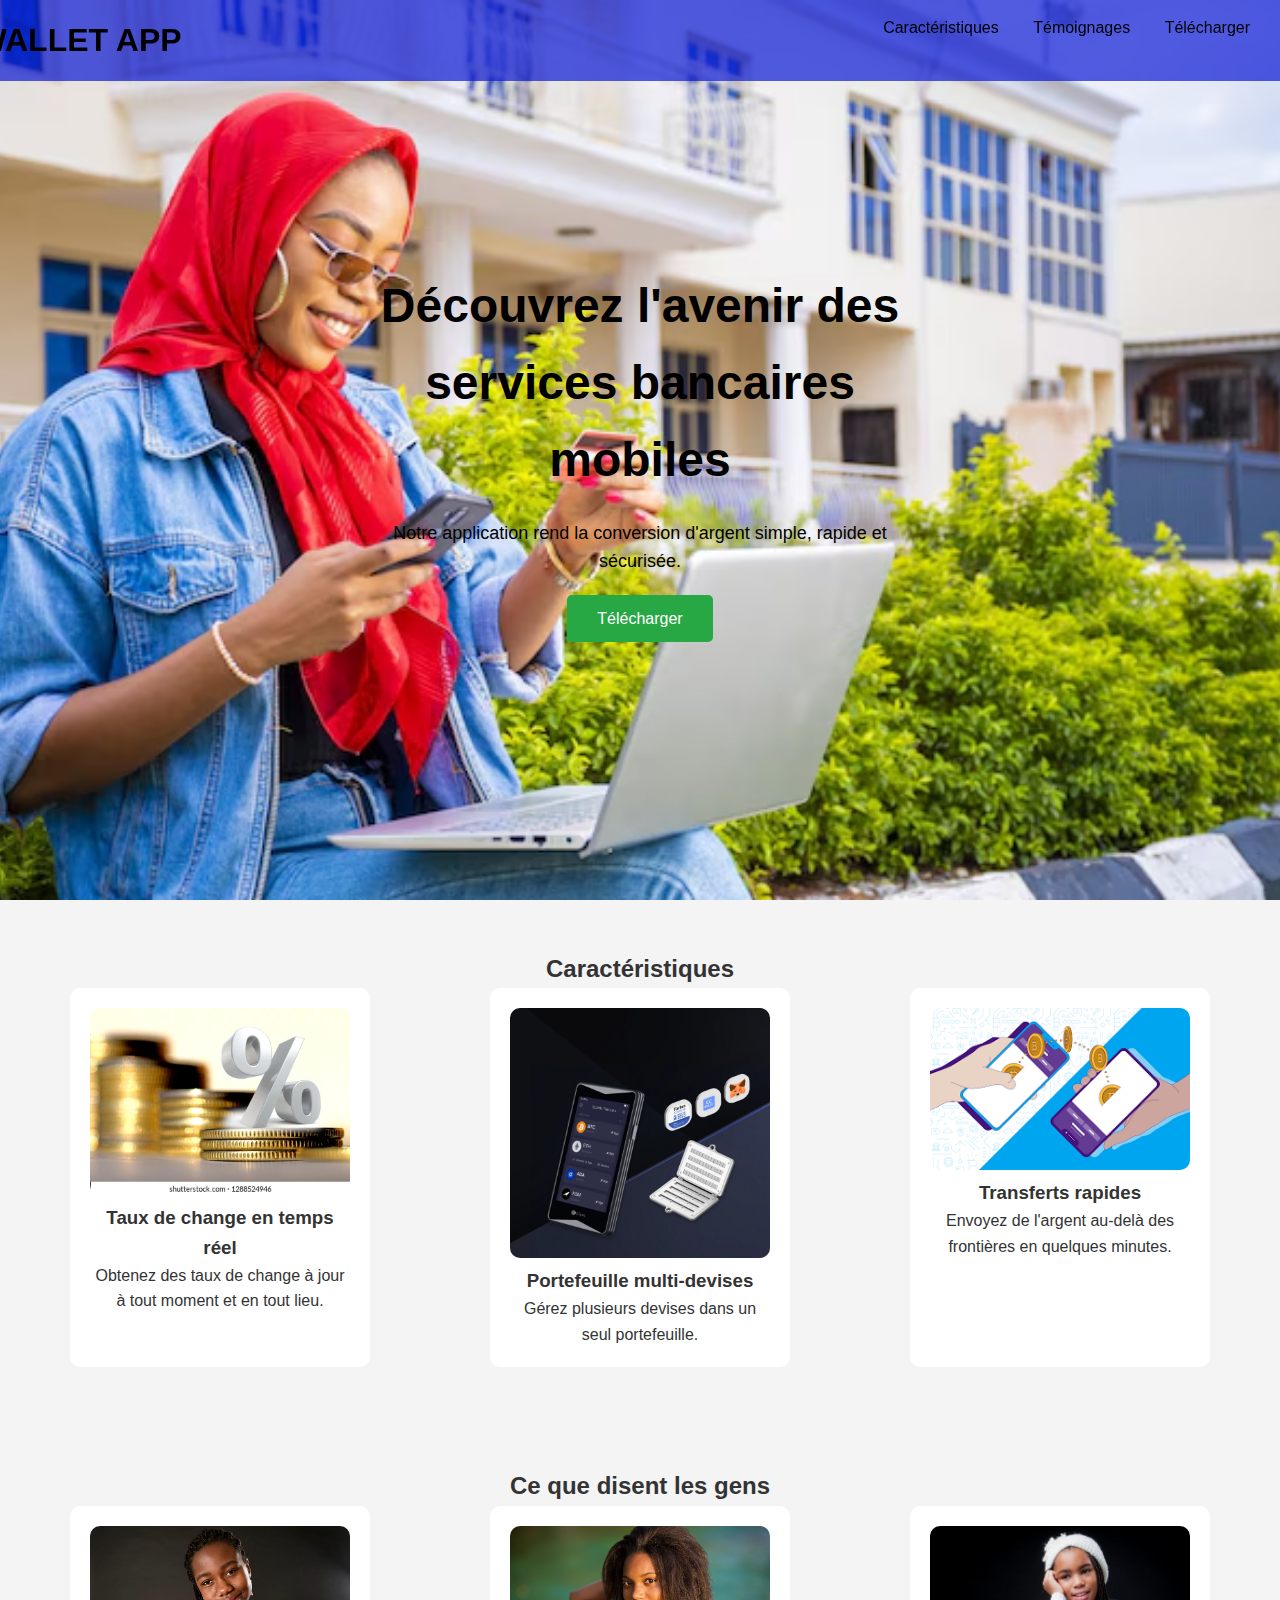
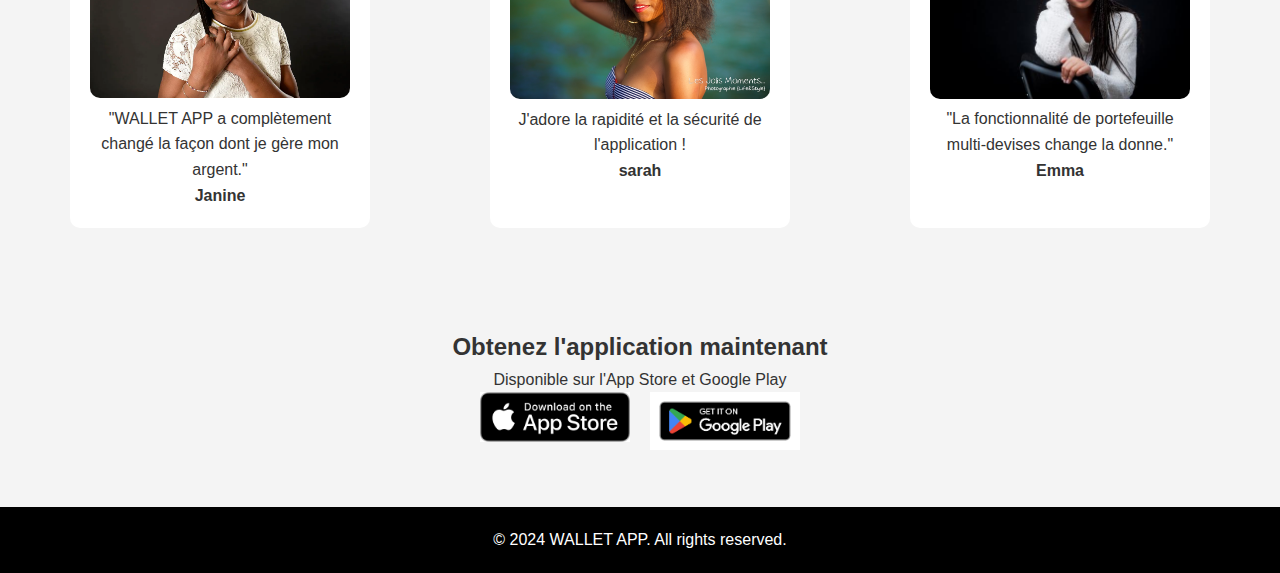
<file: index.html>
<!DOCTYPE html>
<html lang="en">
<head>
    <meta charset="UTF-8">
    <meta name="viewport" content="width=device-width, initial-scale=1.0">
    <meta http-equiv="X-UA-Compatible" content="ie=edge">
    <title>App Landing Page</title>
    <link rel="stylesheet" href="styles.css">
</head>
<body>
    <div class="landing-page">
        <header>
            <nav>
                <h1>WALLET APP</h1>
                <ul>
                    <li><a href="#features">Caractéristiques</a></li>
                    <li><a href="#testimonials">Témoignages</a></li>
                    <li><a href="#download">Télécharger  </a></li>
                </ul>
            </nav>
        </header>

        <section class="hero">
            <div class="hero-content">
                <h2>Découvrez l'avenir des services bancaires mobiles</h2>
                <p>Notre application rend la conversion d'argent simple, rapide et sécurisée.</p>
                <a href="#download" class="btn">Télécharger</a>
            </div>
        </section>

        <section id="features" class="features">
            <h2>Caractéristiques</h2>
            <div class="features-container">
                <div class="feature">
                    <img src="./img/percent-sign-on-background-money-260nw-1288524946.webp" alt="App Feature 1">
                    <h3>Taux de change en temps réel</h3>
                    <p>Obtenez des taux de change à jour à tout moment et en tout lieu.</p>
                </div>
                <div class="feature">
                    <img src="./img/240509-m-bundle.webp" alt="App Feature 2" height="250px">

                    <h3>Portefeuille multi-devises</h3>
                    <p>Gérez plusieurs devises dans un seul portefeuille.</p>
                </div>
                <div class="feature">
                    <img src="./img/images.png" alt="App Feature 3">
                    <h3>Transferts rapides</h3>
                    <p>Envoyez de l'argent au-delà des frontières en quelques minutes.</p>
                </div>
            </div>
        </section>

        <section id="testimonials" class="testimonials">
            <h2>Ce que disent les gens</h2>
            <div class="testimonials-container">
                <div class="testimonial">
                    <img src="./img/082.webp" alt="Person 1">
                    <p>"WALLET APP a complètement changé la façon dont je gère mon argent."</p>
                    <h4>Janine</h4>
                </div>      
                <div class="testimonial">
                    <img src="./img/Seance-portrait-jeune-fille-Martinique-10.jpg" alt="Person 2">
                    <p>J'adore la rapidité et la sécurité de l'application !</p>
                    <h4>sarah</h4>
                </div>
                <div class="testimonial">
                    <img src="./img/Ema.jpg" alt="Person 3">
                    <p>"La fonctionnalité de portefeuille multi-devises change la donne."</p>
                    <h4>Emma</h4>
                </div>
            </div>
        </section>

        <section id="download" class="download">
            <h2>Obtenez l'application maintenant</h2>
            <p>Disponible sur l'App Store et Google Play</p>
            <div class="download-buttons">
                <a href="#"><img src="./img/téléchargement.png" alt="App Store"></a>
                <a href="#"><img src="./img/téléchargement (1).png" alt="Google Play"></a>
            </div>
        </section>

        <footer>
            <p>© 2024 WALLET APP. All rights reserved.</p>
        </footer>
    </div>
</body>
</html>
</file>
<file: styles.css>
* {
    margin: 0;
    padding: 0;
    box-sizing: border-box;
}

body {
    font-family: Arial, sans-serif;
    line-height: 1.6;
}

.landing-page {
    text-align: center;
    color: rgb(0, 0, 0);
}

header {
    background-color: rgba(12, 26, 212, 0.7);
    padding: 15px;
    position: fixed;
    width: 100%;
    top: 0;
}

nav h1 {
    display: inline-block;
    color: #000000;
    margin-left: -58%;
    font-size:-60%;
} 

nav ul {
    list-style: none;
    display: inline-block;
    float: right;
}

nav ul li {
    display: inline;
    margin: 0 15px;
}

nav ul li a {
    color: #000000;
    text-decoration: none;
}

.hero {
    background-image: url(./img/femme-africaine-assise-dehors-son-ordinateur-portable-son-telephone-effectuant-paiement-ligne_181624-61436.avif); /* Chemin de l'image */
    background-size: cover; /* S'assure que l'image couvre toute la section */
    background-position: center; /* Centrer l'image */
    height: 100vh; /* Définit la hauteur de la section à 100% de la hauteur de la fenêtre */
    display: flex;
    justify-content: center;
    align-items: center;
    text-align: center;
}



.hero-content {
    max-width: 600px;
    padding: 20px;
}

.hero h2 {
    font-size: 48px;
    margin-bottom: 20px;
}

.hero p {
    font-size: 18px;
    margin-bottom: 30px;
}

.btn {
    background-color: #28a745;
    color: white;
    padding: 15px 30px;
    text-decoration: none;
    border-radius: 5px;
    font-size: 16px;
}

.features, .testimonials, .download {
    padding: 50px 20px;
    background-color: #f4f4f4;
    color: #333;
}

.features-container, .testimonials-container {
    display: flex;
    justify-content: space-around;
    flex-wrap: wrap;
    gap: 20px;
}

.feature, .testimonial {
    max-width: 300px;
    background-color: #fff;
    padding: 20px;
    border-radius: 10px;
    text-align: center;
}

.feature img, .testimonial img {
    width: 100%;
    border-radius: 10px;
}

.download-buttons {
    display: flex;
    justify-content: center;
    gap: 20px;
}

.download-buttons img {
    width: 150px;
}

footer {
    background-color: #000;
    padding: 20px;
    color: #fff;
}
</file>
